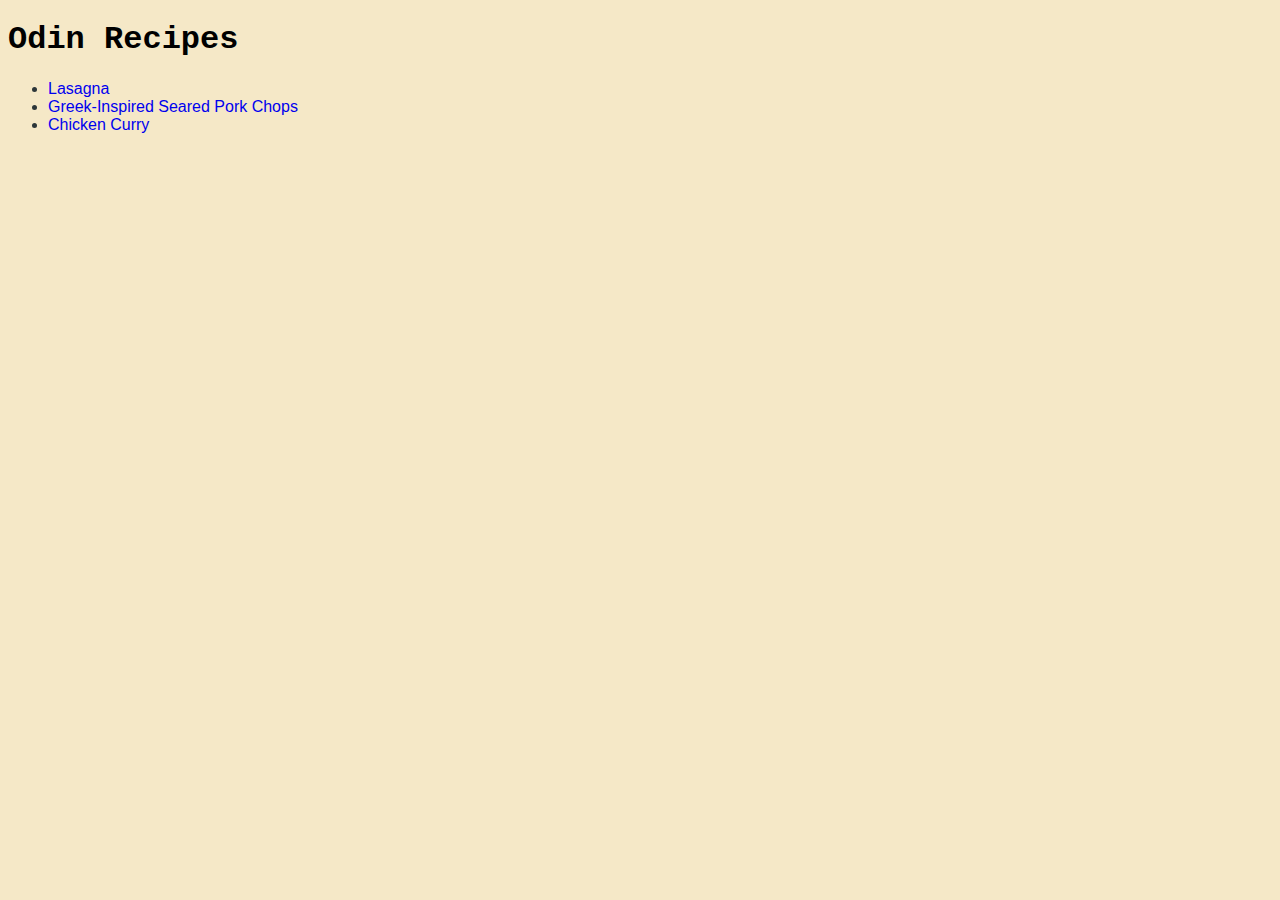
<file: index.html>
<!DOCTYPE html>
<html lang="en">
    <head>
        <meta charset="utf-8">
        <title></title>
        <link rel="stylesheet" href="style/style.css">
    </head>
    <body>
        <h1>Odin Recipes</h1>

        <ul>
            <li><a href="recipes/lasagna.html">Lasagna</a></li>
            <li><a href="recipes/pork-chops.html">Greek-Inspired Seared Pork Chops</a></li>
            <li><a href="recipes/chicken-curry.html">Chicken Curry</a></li>
        </ul>
    </body>
</html>
</file>
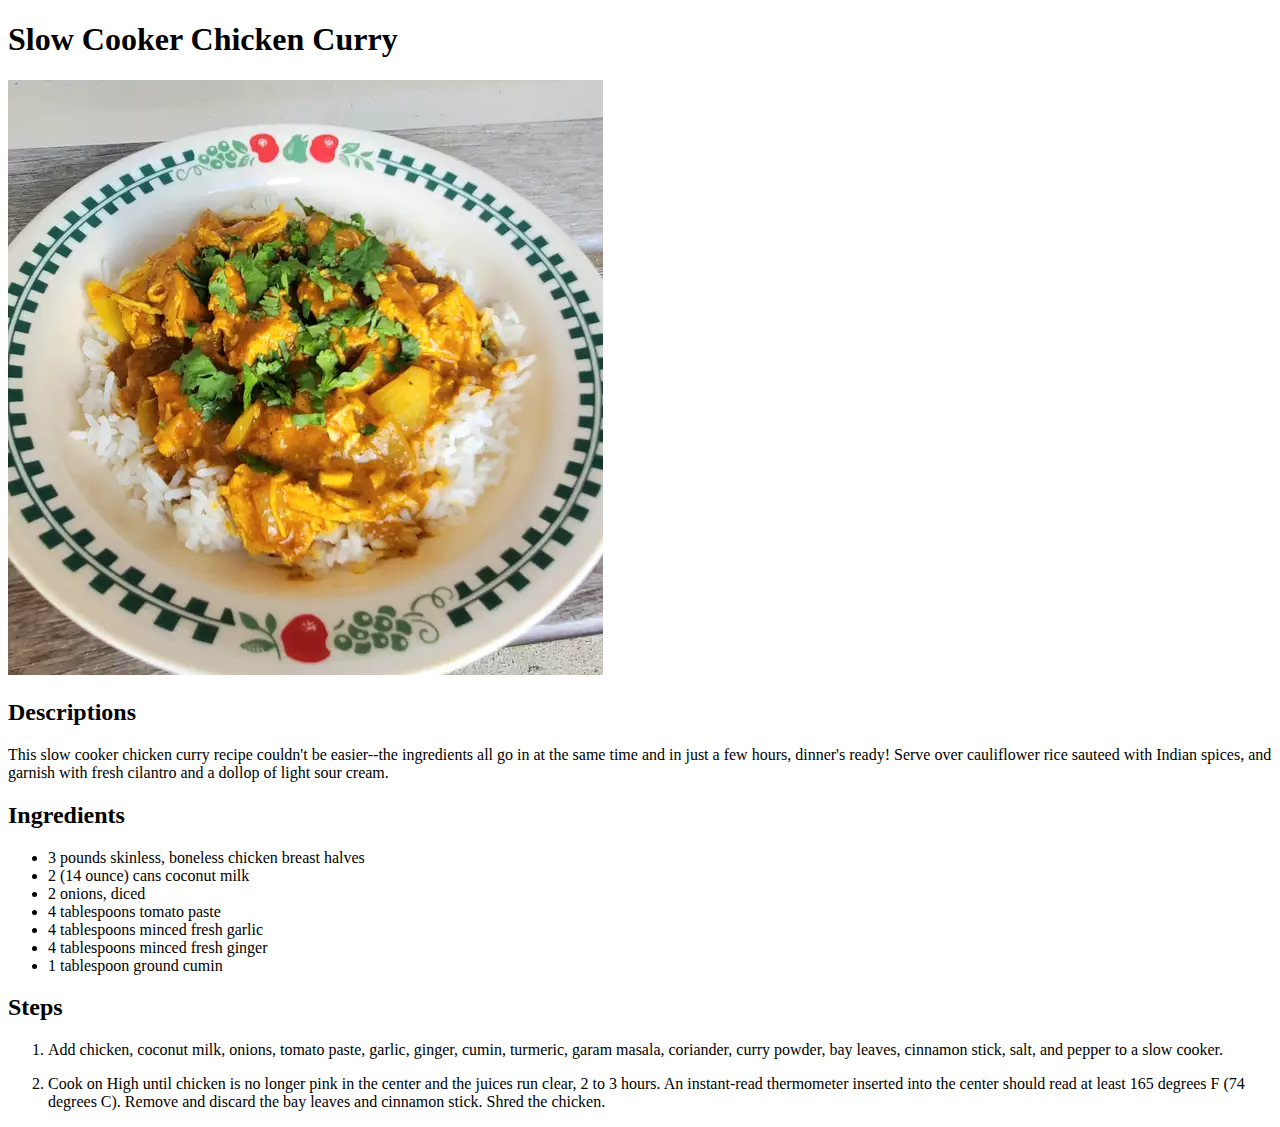
<file: recipes/chicken-curry.html>
<!DOCTYPE html>
<html lang="en">
    <head>
        <meta charset="utf-8">
        <title></title>
    </head>
    <body>
        <h1>Slow Cooker Chicken Curry</h1>

        <img src="../img/chicken-curry.webp" alt="chicken curry photo">

        <h2>Descriptions</h2>

        <p>This slow cooker chicken curry recipe couldn't be easier--the ingredients all go in at the same time and in just a few hours, dinner's ready! Serve over cauliflower rice sauteed with Indian spices, and garnish with fresh cilantro and a dollop of light sour cream.


        </p>

        <h2>Ingredients</h2>

        <ul>
            <li>3 pounds skinless, boneless chicken breast halves</li>
            <li>2 (14 ounce) cans coconut milk
            </li>
            <li>2 onions, diced</li>
            <li>4 tablespoons tomato paste</li>
            <li>4 tablespoons minced fresh garlic</li>
            <li>4 tablespoons minced fresh ginger</li>
            <li>1 tablespoon ground cumin</li>
        </ul>

        <h2>Steps</h2>

        <ol>
            <li><p>Add chicken, coconut milk, onions, tomato paste, garlic, ginger, cumin, turmeric, garam masala, coriander, curry powder, bay leaves, cinnamon stick, salt, and pepper to a slow cooker.</p></li>
            <li><p>Cook on High until chicken is no longer pink in the center and the juices run clear, 2 to 3 hours. An instant-read thermometer inserted into the center should read at least 165 degrees F (74 degrees C). Remove and discard the bay leaves and cinnamon stick. Shred the chicken.</p></li>
        </ol>
    </body>
</html>
</file>
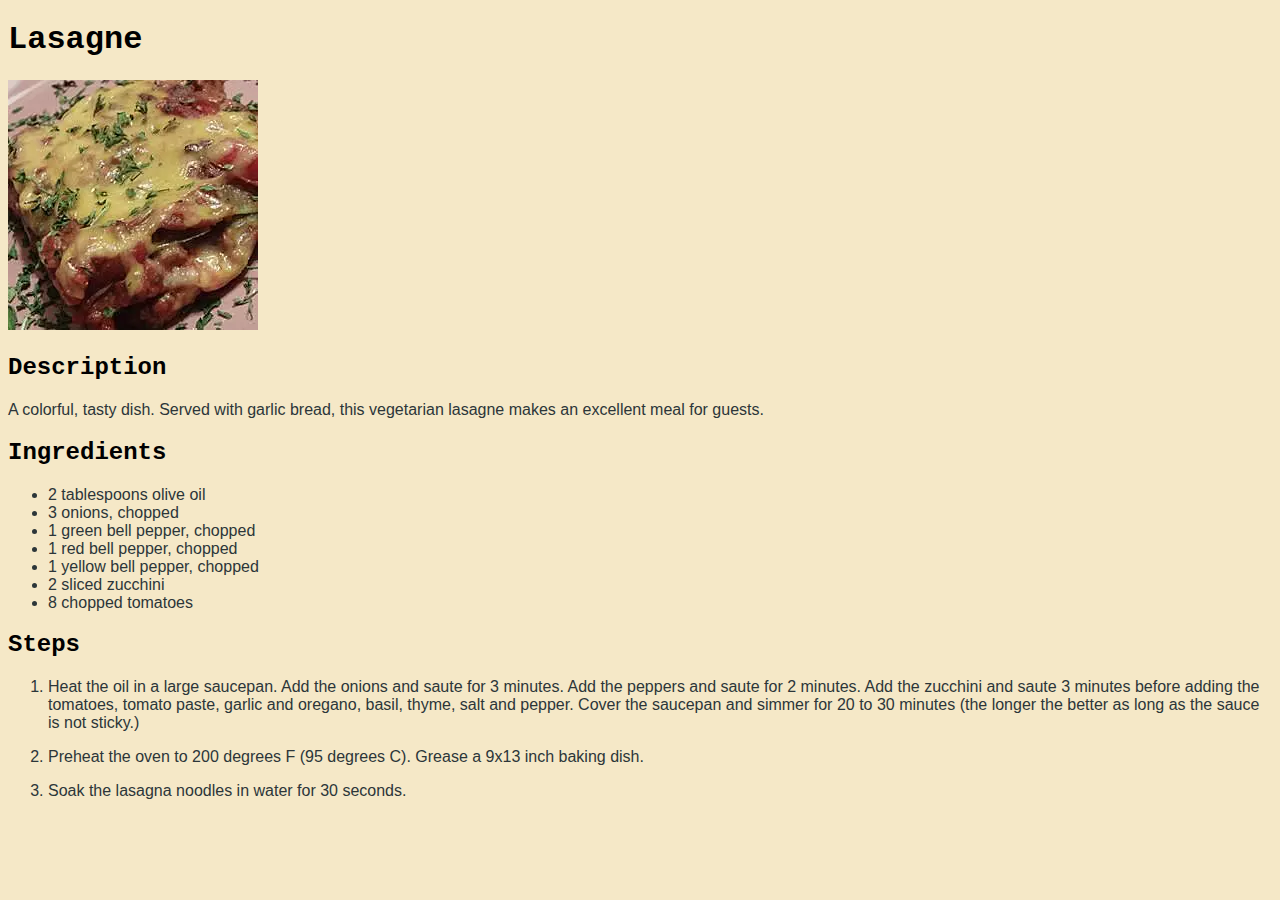
<file: recipes/lasagna.html>
<!DOCTYPE html>
<html lang="en">
    <head>
        <meta charset="utf-8">
        <title></title>
        <link rel="stylesheet" href="../style/style.css">
    </head>
    <body>
        <h1>Lasagne</h1>
        
        <img src="../img/lasagne.webp" atl="lasagne photo">

        <h2>Description</h2>

        <p>A colorful, tasty dish.
             Served with garlic bread, this vegetarian lasagne makes an 
             excellent meal for guests.</p>
        
        <h2>Ingredients</h2>

        <ul>
            <li>2 tablespoons olive oil</li>
            <li>3 onions, chopped</li>
            <li>1 green bell pepper, chopped</li>
            <li>1 red bell pepper, chopped</li>
            <li>1 yellow bell pepper, chopped</li>
            <li>2 sliced zucchini</li>
            <li>8 chopped tomatoes</li>
        </ul>

        <h2>Steps</h2>

        <ol>
            <li><p>Heat the oil in a large saucepan. 
                Add the onions and saute for 3 minutes. 
                Add the peppers and saute for 2 minutes. 
                Add the zucchini and saute 3 minutes before adding the tomatoes, tomato paste, garlic and oregano, basil, thyme, salt and pepper. Cover the saucepan and simmer for 20 to 30 minutes (the longer the better as long as the sauce is not sticky.)</p></li>
            <li><p>Preheat the oven to 200 degrees F (95 degrees C). Grease a 9x13 inch baking dish.</p></li>
            <li><p>Soak the lasagna noodles in water for 30 seconds.</p></li>
        </ol>
    </body>
</html>
</file>
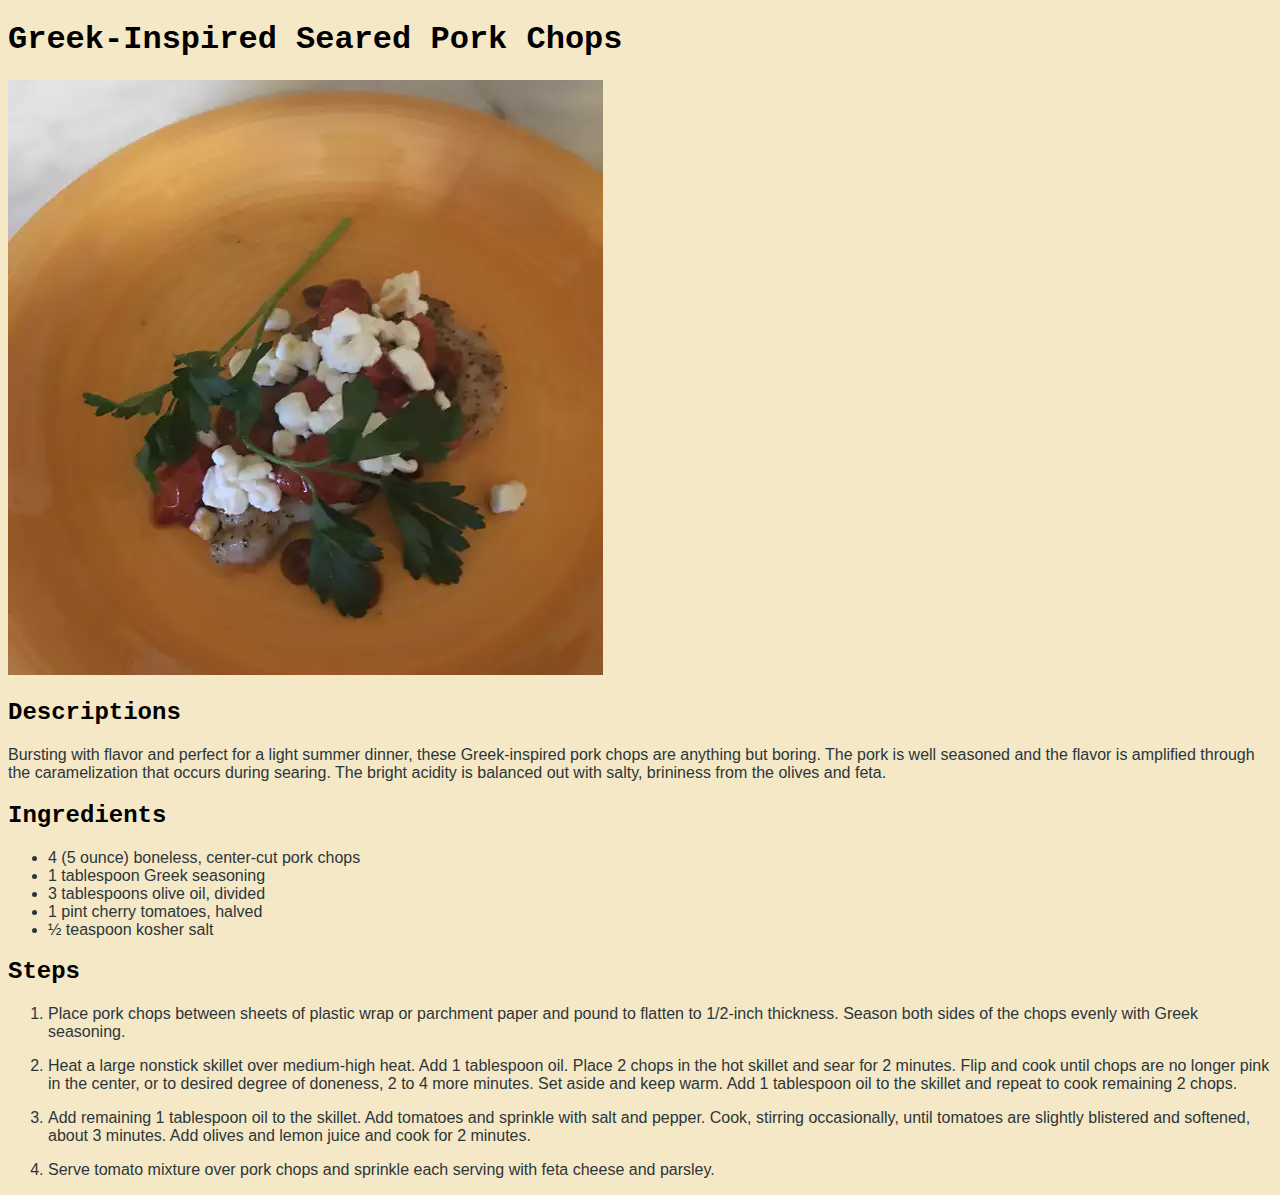
<file: recipes/pork-chops.html>
<!DOCTYPE html>
<html lang="en">
    <head>
        <meta charset="utf-8">
        <title></title>
        <link rel="stylesheet" href="../style/style.css">
    </head>
    <body>
        <h1>Greek-Inspired Seared Pork Chops</h1>

        <img src="../img/greek-seared-pork.webp" alt="pork chops photo">

        <h2>Descriptions</h2>

        <p>Bursting with flavor and perfect for a light summer dinner, these Greek-inspired pork chops are anything but boring. The pork is well seasoned and the flavor is amplified through the caramelization that occurs during searing. The bright acidity is balanced out with salty, brininess from the olives and feta.


        </p>

        <h2>Ingredients</h2>

        <ul>
            <li>4 (5 ounce) boneless, center-cut pork chops</li>
            <li>1 tablespoon Greek seasoning</li>
            <li>3 tablespoons olive oil, divided</li>
            <li>1 pint cherry tomatoes, halved</li>
            <li>½ teaspoon kosher salt</li>
        </ul>

        <h2>Steps</h2>

        <ol>
            <li><p>Place pork chops between sheets of plastic wrap or parchment paper and pound to flatten to 1/2-inch thickness. Season both sides of the chops evenly with Greek seasoning.</p></li>
            <li><p>Heat a large nonstick skillet over medium-high heat. Add 1 tablespoon oil. Place 2 chops in the hot skillet and sear for 2 minutes. Flip and cook until chops are no longer pink in the center, or to desired degree of doneness, 2 to 4 more minutes. Set aside and keep warm. Add 1 tablespoon oil to the skillet and repeat to cook remaining 2 chops.</p></li>
            <li><p>Add remaining 1 tablespoon oil to the skillet. Add tomatoes and sprinkle with salt and pepper. Cook, stirring occasionally, until tomatoes are slightly blistered and softened, about 3 minutes. Add olives and lemon juice and cook for 2 minutes.</p></li>
            <li><p>Serve tomato mixture over pork chops and sprinkle each serving with feta cheese and parsley.</p></li>
        </ol>
    </body>
</html>
</file>
<file: style/style.css>
body{
    font-family: Arial, Helvetica, sans-serif;
    background-color: #F5E8C7;
}
h1,h2{
    font-family: 'Courier New', Courier, monospace;
}

a{
    text-decoration: none;
}
a:hover{
    color:#2C3333;
    font-weight: bold;
}
p,li{
    color:#2C3639;
}
</file>
